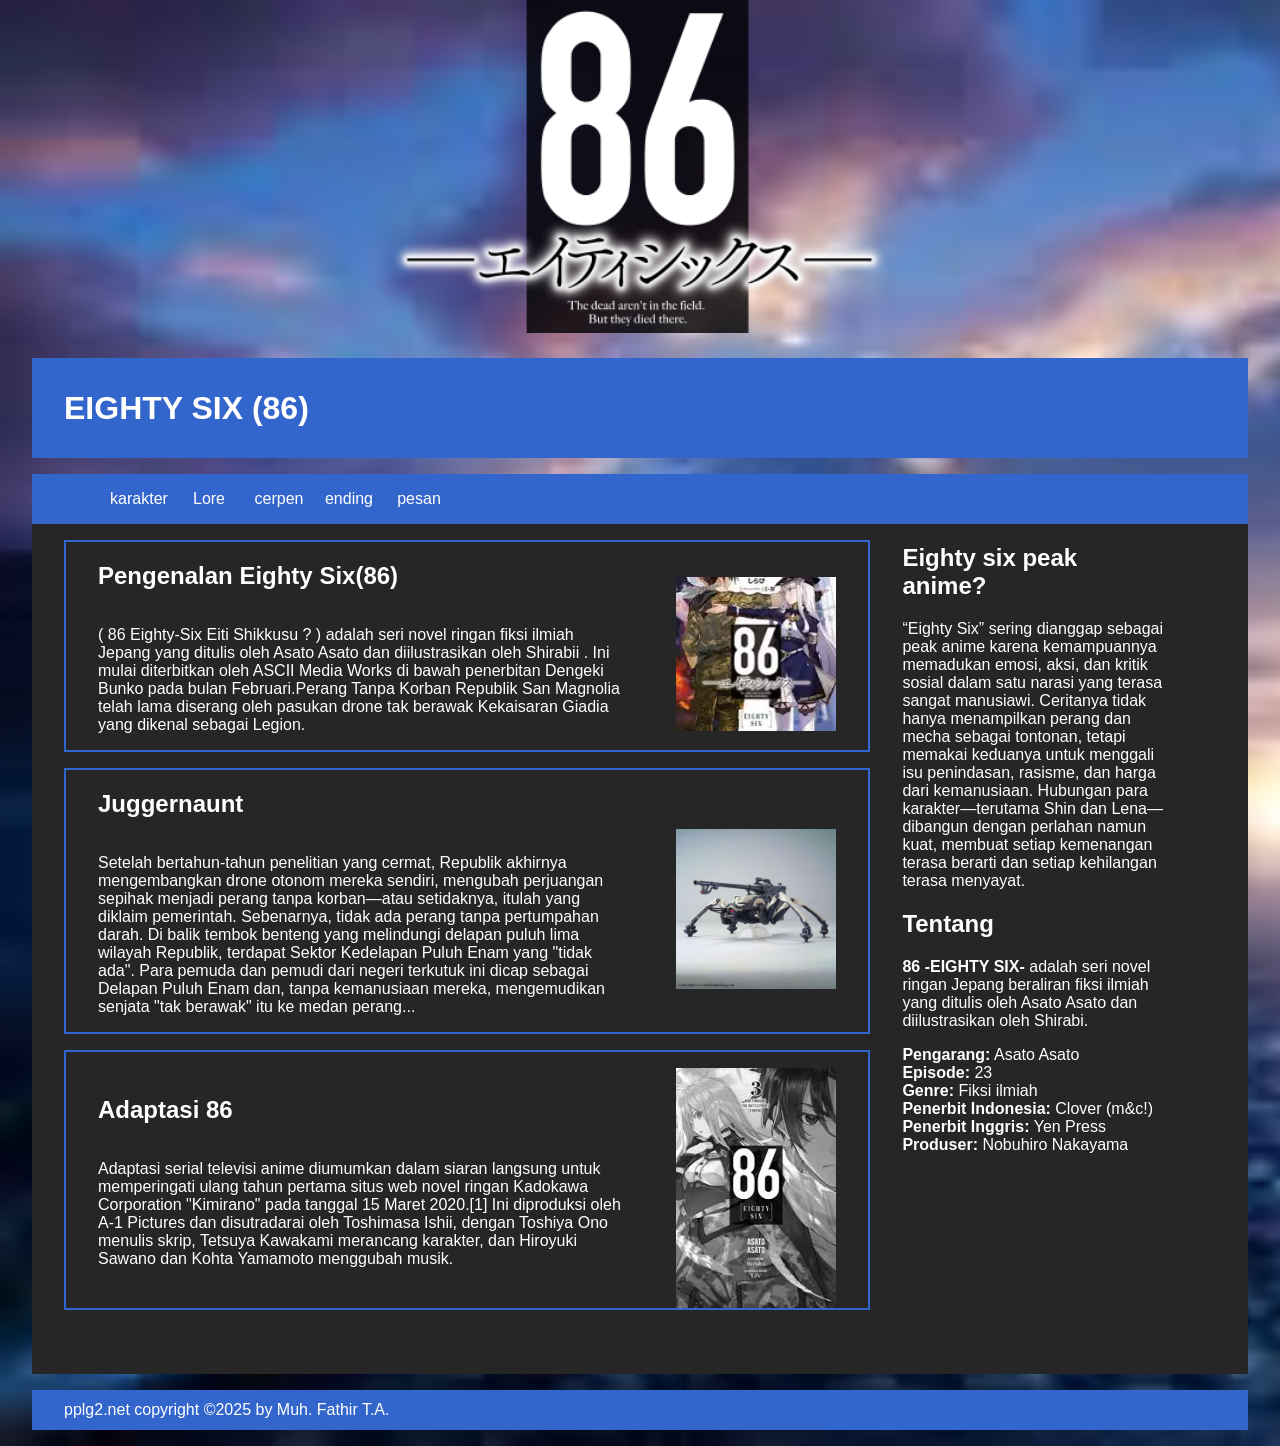
<file: index.html>
<!DOCTYPE html>
<html lang="en">
<head>
    <center><img src="86_Eighty-Six_Logo.png" alt="logo86" width="500"></center>
    <meta charset="UTF-8">
    <meta http-equiv="X-UA-Compatible" content="IE=edge">
    <meta name="viewport" content="width=device-width, initial-scale=1.0">
    <title>Eighty six 86</title>
    <link rel="stylesheet" href="projeksaya.css">
</head>
<body>
    <div class="wraper">
        <div class="header">
            <h1>EIGHTY SIX (86)</h1>
        </div>
        <div class="nav">
            <ul>
                <li><a href="karakter.html">karakter</a></li>
                <li><a href="dunia.html">Lore</a></li>
                <li><a href="cerita.html">cerpen</a></li>
                <li><a href="ending.html">ending</a></li>
                <li><a href="pesan.html">pesan</a></li>
            </ul>
        </div>
        <div class="content">
            <div class="artikel">
                <!-- awal artikel1 -->
                <div class="border">
                    <img src="pict1.png" alt="pict1">
                    <div class="text">
                    <h2>Pengenalan Eighty Six(86)</h2>
                    <p>
                    ( 86 Eighty-Six Eiti Shikkusu ? ) adalah seri novel ringan fiksi ilmiah Jepang yang ditulis oleh Asato Asato dan diilustrasikan oleh Shirabii . Ini mulai diterbitkan oleh ASCII Media Works di bawah penerbitan Dengeki Bunko pada bulan Februari.Perang Tanpa Korban Republik San Magnolia telah lama diserang oleh pasukan drone tak berawak Kekaisaran Giadia yang dikenal sebagai Legion.
                    </p>
                    </div>
                </div> 
                <!-- akhir artikel 1 -->
                <!-- awal artikel2 -->
                <div class="border">
                    <img src="jugger.png" alt="juggernaunt">
                    <div class="text">
                    <h2>Juggernaunt</h2>
                    <p>
                    Setelah bertahun-tahun penelitian yang cermat, Republik akhirnya mengembangkan drone otonom mereka sendiri, mengubah perjuangan sepihak menjadi perang tanpa korban—atau setidaknya, itulah yang diklaim pemerintah. Sebenarnya, tidak ada perang tanpa pertumpahan darah. Di balik tembok benteng yang melindungi delapan puluh lima wilayah Republik, terdapat Sektor Kedelapan Puluh Enam yang "tidak ada". Para pemuda dan pemudi dari negeri terkutuk ini dicap sebagai Delapan Puluh Enam dan, tanpa kemanusiaan mereka, mengemudikan senjata "tak berawak" itu ke medan perang...
                    </p>
                    </div>
                </div> <!-- akhir artikel 2 -->
                <!-- awal artikel3 -->
                <div class="border">
                    <img src="ln.png" alt="light novel">
                    <div class="text">
                    <h2>Adaptasi 86</h2>
                    <p>
                    Adaptasi serial televisi anime diumumkan dalam siaran langsung untuk memperingati ulang tahun pertama situs web novel ringan Kadokawa Corporation "Kimirano" pada tanggal 15 Maret 2020.[1] Ini diproduksi oleh A-1 Pictures dan disutradarai oleh Toshimasa Ishii, dengan Toshiya Ono menulis skrip, Tetsuya Kawakami merancang karakter, dan Hiroyuki Sawano dan Kohta Yamamoto menggubah musik.
                    </p>
                    </div>
                </div> <!-- akhir artikel 3 -->

            </div>
            
            <div class="sidebar">
                <h2>Eighty six peak anime?</h2>
                <p>“Eighty Six” sering dianggap sebagai peak anime karena kemampuannya memadukan emosi, aksi, dan kritik sosial dalam satu narasi yang terasa sangat manusiawi. Ceritanya tidak hanya menampilkan perang dan mecha sebagai tontonan, tetapi memakai keduanya untuk menggali isu penindasan, rasisme, dan harga dari kemanusiaan. Hubungan para karakter—terutama Shin dan Lena—dibangun dengan perlahan namun kuat, membuat setiap kemenangan terasa berarti dan setiap kehilangan terasa menyayat.</p>
<div class="info-card">
    <h2>Tentang</h2>
    <p><strong>86 -EIGHTY SIX-</strong> adalah seri novel ringan Jepang beraliran fiksi ilmiah yang ditulis oleh Asato Asato dan diilustrasikan oleh Shirabi.</p>

    <div class="info-list">
        <strong>Pengarang:</strong> Asato Asato<br>
        <strong>Episode:</strong> 23<br>
        <strong>Genre:</strong> Fiksi ilmiah<br>
        <strong>Penerbit Indonesia:</strong> Clover (m&c!)<br>
        <strong>Penerbit Inggris:</strong> Yen Press<br>
        <strong>Produser:</strong> Nobuhiro Nakayama<br>
    </div>
</div>

            </div>
        </div>
        <div class="footer">
            <p>pplg2.net copyright &copy;2025 by Muh. Fathir T.A.</p>
        </div>
    </div>
</body>
</html>
</file>
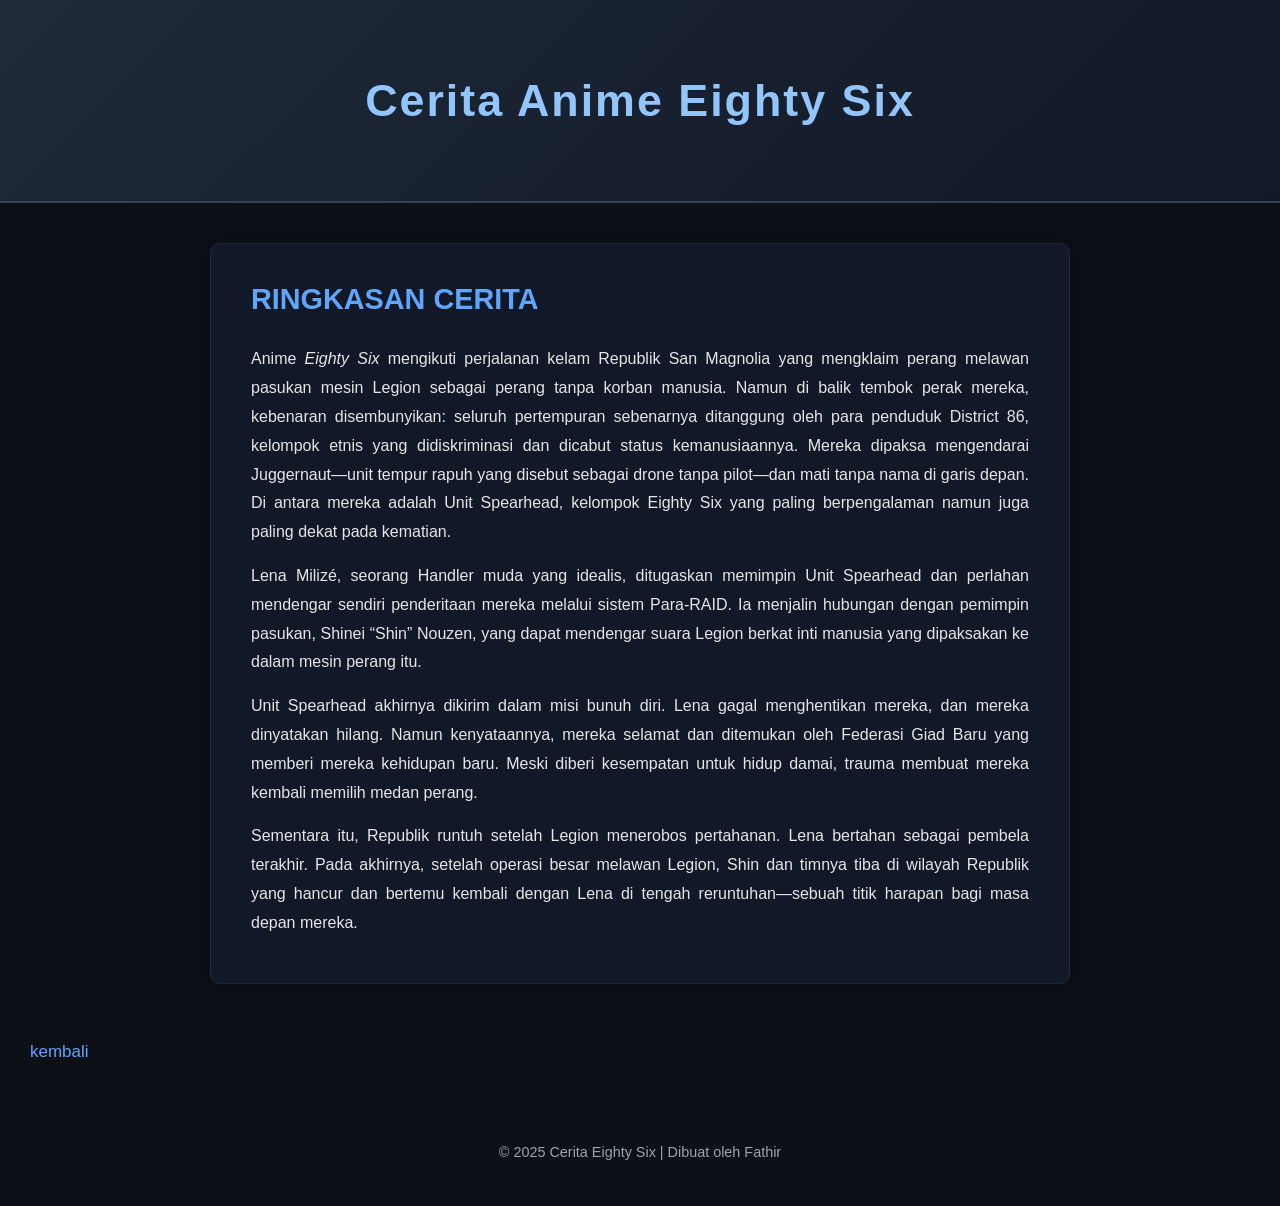
<file: cerita.html>
<!DOCTYPE html>
<html lang="id">
<head>
    <meta charset="UTF-8">
    <meta name="viewport" content="width=device-width, initial-scale=1.0">
    <title>Cerpen Anime Eighty Six</title>
    
    <style>
        * {
            margin: 0;
            padding: 0;
            box-sizing: border-box;
            font-family: "Poppins", sans-serif;
        }

        body {
            background: #0d1117;
            color: #e6e6e6;
            line-height: 1.8;
        }

        header {
            padding: 60px 20px;
            text-align: center;
            background: linear-gradient(135deg, #1f2937, #111827);
            border-bottom: 2px solid #374151;
        }

        header h1 {
            font-size: 2.8rem;
            color: #93c5fd;
            letter-spacing: 2px;
        }

        .container {
            max-width: 900px;
            margin: auto;
            padding: 40px 20px;
        }

        .cerpen-box {
            background: #111827;
            padding: 30px 40px;
            border-radius: 10px;
            border: 1px solid #1f2937;
            box-shadow: 0 0 20px rgba(0,0,0,0.4);
        }

        .cerpen-box h2 {
            color: #60a5fa;
            margin-bottom: 20px;
            font-size: 1.8rem;
            text-transform: uppercase;
        }

        .cerpen-box p {
            margin-bottom: 15px;
            font-size: 1rem;
            text-align: justify;
        }

        footer {
            text-align: center;
            padding: 40px 20px;
            color: #9ca3af;
            font-size: 0.9rem;
        }

        @media (max-width: 600px) {
            header h1 {
                font-size: 2rem;
            }
            .cerpen-box {
                padding: 20px;
            }
        }
        .back {
            display: inline-block;
            margin-bottom: 20px;
            padding: 13px 30px;
            color: #60a5fa;
            text-decoration: none;
            font-size: 17px;
            transition: 0.3s;
        }

.back:hover {
    color: #9aa6c0;
    text-shadow: #60a5fa;

}
    </style>
</head>

<body>

    <header>
        <h1>Cerita Anime Eighty Six</h1>
    </header>

    <div class="container">
        <div class="cerpen-box">
            <h2>Ringkasan Cerita</h2>

            <p>
                Anime <i>Eighty Six</i> mengikuti perjalanan kelam Republik San Magnolia yang mengklaim perang melawan pasukan mesin Legion sebagai perang tanpa korban manusia. Namun di balik tembok perak mereka, kebenaran disembunyikan: seluruh pertempuran sebenarnya ditanggung oleh para penduduk District 86, kelompok etnis yang didiskriminasi dan dicabut status kemanusiaannya. Mereka dipaksa mengendarai Juggernaut—unit tempur rapuh yang disebut sebagai drone tanpa pilot—dan mati tanpa nama di garis depan. Di antara mereka adalah Unit Spearhead, kelompok Eighty Six yang paling berpengalaman namun juga paling dekat pada kematian. </p>

            <p>
                Lena Milizé, seorang Handler muda yang idealis, ditugaskan memimpin Unit Spearhead dan perlahan mendengar sendiri penderitaan mereka melalui sistem Para-RAID. Ia menjalin hubungan dengan pemimpin pasukan, Shinei “Shin” Nouzen, yang dapat mendengar suara Legion berkat inti manusia yang dipaksakan ke dalam mesin perang itu.
            </p>

            <p>
                Unit Spearhead akhirnya dikirim dalam misi bunuh diri. Lena gagal menghentikan mereka, dan mereka dinyatakan hilang. Namun kenyataannya, mereka selamat dan ditemukan oleh Federasi Giad Baru yang memberi mereka kehidupan baru. Meski diberi kesempatan untuk hidup damai, trauma membuat mereka kembali memilih medan perang.
            </p>

            <p>
                Sementara itu, Republik runtuh setelah Legion menerobos pertahanan. Lena bertahan sebagai pembela terakhir. Pada akhirnya, setelah operasi besar melawan Legion, Shin dan timnya tiba di wilayah Republik yang hancur dan bertemu kembali dengan Lena di tengah reruntuhan—sebuah titik harapan bagi masa depan mereka.
            </p>

        </div>
    </div>

    <a href="index.html" class="back">kembali</a>

    <footer>
        © 2025 Cerita Eighty Six | Dibuat oleh Fathir
    </footer>

</body>
</html>
</file>
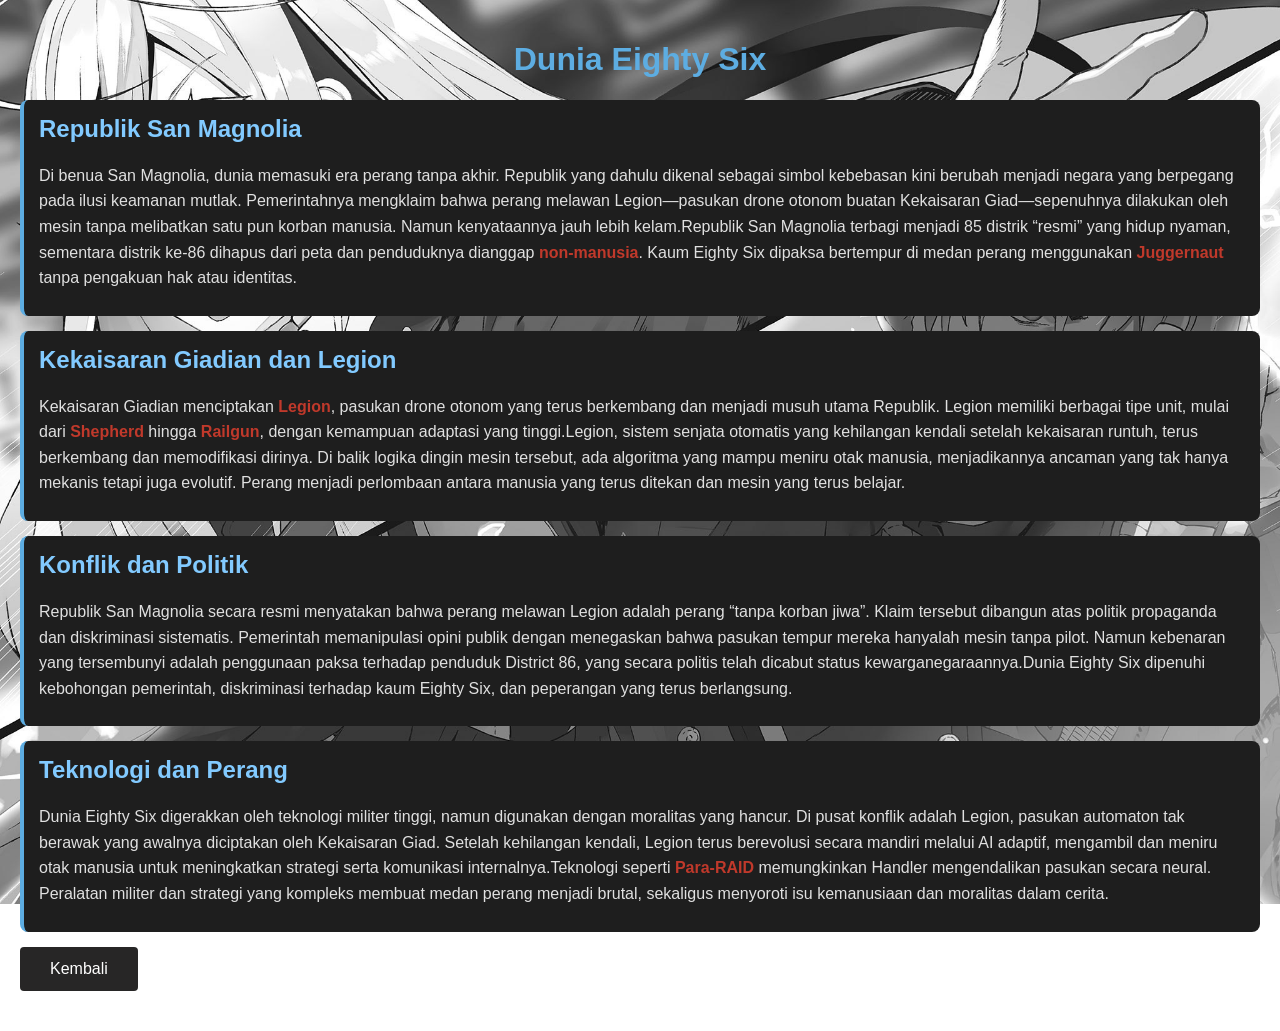
<file: dunia.html>
<!DOCTYPE html>
<html lang="id">
<head>
    <meta charset="UTF-8">
    <meta name="viewport" content="width=device-width, initial-scale=1.0">
    <title>Dunia Eighty Six</title>
    <style>
        body {
            font-family: Arial, sans-serif;
            background-color: #121212;
            color: #E0E0E0;
            margin: 0;
            padding: 20px;
            background: url(bghd86.jpg);
            background-repeat: no-repeat;
            background-size: cover;
            background-position: center;
            background-attachment: fixed;
        }

        h1 {
            color: #5DADE2;
            text-align: center;
        }

        .lore-section {
            background-color: #1E1E1E;
            border-left: 4px solid #5DADE2;
            border-radius: 8px;
            padding: 15px;
            margin: 15px 0;
        }

        .lore-section h2 {
            margin-top: 0;
            color: #82CAFF;
        }

        .lore-section p {
            line-height: 1.6;
            margin-bottom: 10px;
        }

        .highlight {
            color: #C0392B;
            font-weight: bold;
        }

        .back {
            display: inline-block;
            margin-bottom: 20px;
            padding: 13px 30px;
            background: #272626;
            color: #ffffff;
            text-decoration: none;
            border-radius: 4px;
}

.back:hover {
    background: #3366CC;
}
    </style>
</head>
<body>

<h1>Dunia Eighty Six</h1>

<div class="lore-section">
    <h2>Republik San Magnolia</h2>
    <p>Di benua San Magnolia, dunia memasuki era perang tanpa akhir. Republik yang dahulu dikenal sebagai simbol kebebasan kini berubah menjadi negara yang berpegang pada ilusi keamanan mutlak. Pemerintahnya mengklaim bahwa perang melawan Legion—pasukan drone otonom buatan Kekaisaran Giad—sepenuhnya dilakukan oleh mesin tanpa melibatkan satu pun korban manusia. Namun kenyataannya jauh lebih kelam.Republik San Magnolia terbagi menjadi 85 distrik “resmi” yang hidup nyaman, sementara distrik ke-86 dihapus dari peta dan penduduknya dianggap <span class="highlight">non-manusia</span>. Kaum Eighty Six dipaksa bertempur di medan perang menggunakan <span class="highlight">Juggernaut</span> tanpa pengakuan hak atau identitas.</p>
</div>

<div class="lore-section">
    <h2>Kekaisaran Giadian dan Legion</h2>
    <p>Kekaisaran Giadian menciptakan <span class="highlight">Legion</span>, pasukan drone otonom yang terus berkembang dan menjadi musuh utama Republik. Legion memiliki berbagai tipe unit, mulai dari <span class="highlight">Shepherd</span> hingga <span class="highlight">Railgun</span>, dengan kemampuan adaptasi yang tinggi.Legion, sistem senjata otomatis yang kehilangan kendali setelah kekaisaran runtuh, terus berkembang dan memodifikasi dirinya. Di balik logika dingin mesin tersebut, ada algoritma yang mampu meniru otak manusia, menjadikannya ancaman yang tak hanya mekanis tetapi juga evolutif. Perang menjadi perlombaan antara manusia yang terus ditekan dan mesin yang terus belajar.</p>
</div>

<div class="lore-section">
    <h2>Konflik dan Politik</h2>
    <p>Republik San Magnolia secara resmi menyatakan bahwa perang melawan Legion adalah perang “tanpa korban jiwa”. Klaim tersebut dibangun atas politik propaganda dan diskriminasi sistematis. Pemerintah memanipulasi opini publik dengan menegaskan bahwa pasukan tempur mereka hanyalah mesin tanpa pilot. Namun kebenaran yang tersembunyi adalah penggunaan paksa terhadap penduduk District 86, yang secara politis telah dicabut status kewarganegaraannya.Dunia Eighty Six dipenuhi kebohongan pemerintah, diskriminasi terhadap kaum Eighty Six, dan peperangan yang terus berlangsung.</p>
</div>

<div class="lore-section">
    <h2>Teknologi dan Perang</h2>
    <p>Dunia Eighty Six digerakkan oleh teknologi militer tinggi, namun digunakan dengan moralitas yang hancur. Di pusat konflik adalah Legion, pasukan automaton tak berawak yang awalnya diciptakan oleh Kekaisaran Giad. Setelah kehilangan kendali, Legion terus berevolusi secara mandiri melalui AI adaptif, mengambil dan meniru otak manusia untuk meningkatkan strategi serta komunikasi internalnya.Teknologi seperti <span class="highlight">Para-RAID</span> memungkinkan Handler mengendalikan pasukan secara neural. Peralatan militer dan strategi yang kompleks membuat medan perang menjadi brutal, sekaligus menyoroti isu kemanusiaan dan moralitas dalam cerita.</p>
</div>

<a href="index.html" class="back">Kembali</a>

</body>
</html>
</file>
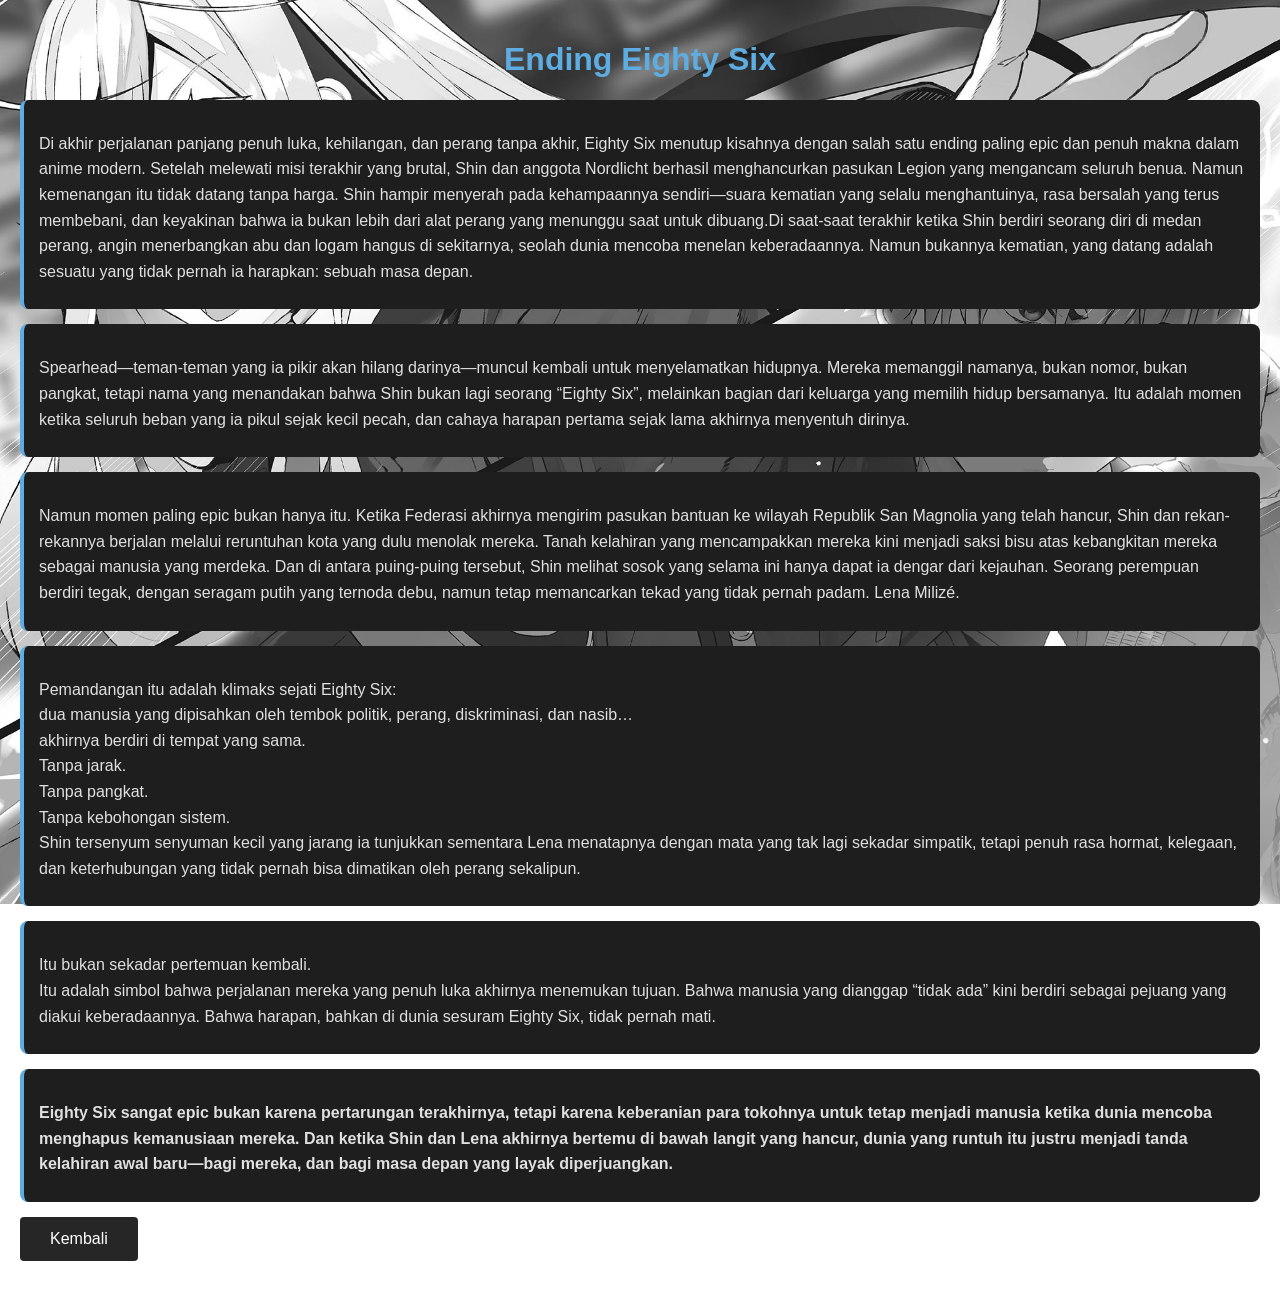
<file: ending.html>
<!DOCTYPE html>
<html lang="id">
<head>
    <meta charset="UTF-8">
    <meta name="viewport" content="width=device-width, initial-scale=1.0">
    <title>Ending Eighty Six</title>
    <style>
        body {
            font-family: Arial, sans-serif;
            background-color: #121212;
            color: #E0E0E0;
            margin: 0;
            padding: 20px;
            background: url(bghd86.jpg);
            background-repeat: no-repeat;
            background-size: cover;
            background-position: center;
            background-attachment: fixed;
        }

        h1 {
            color: #5DADE2;
            text-align: center;
        }

        .lore-section {
            background-color: #1E1E1E;
            border-left: 4px solid #5DADE2;
            border-radius: 8px;
            padding: 15px;
            margin: 15px 0;
        }

        .lore-section h2 {
            margin-top: 0;
            color: #82CAFF;
        }

        .lore-section p {
            line-height: 1.6;
            margin-bottom: 10px;
        }

        .highlight {
            color: #C0392B;
            font-weight: bold;
        }

        .back {
            display: inline-block;
            margin-bottom: 20px;
            padding: 13px 30px;
            background: #272626;
            color: #ffffff;
            text-decoration: none;
            border-radius: 4px;
}

.back:hover {
    background: #3366CC;
}
    </style>
</head>
<body>

<h1>Ending Eighty Six</h1>

<div class="lore-section">
    <p>Di akhir perjalanan panjang penuh luka, kehilangan, dan perang tanpa akhir, Eighty Six menutup kisahnya dengan salah satu ending paling epic dan penuh makna dalam anime modern. Setelah melewati misi terakhir yang brutal, Shin dan anggota Nordlicht berhasil menghancurkan pasukan Legion yang mengancam seluruh benua. Namun kemenangan itu tidak datang tanpa harga. Shin hampir menyerah pada kehampaannya sendiri—suara kematian yang selalu menghantuinya, rasa bersalah yang terus membebani, dan keyakinan bahwa ia bukan lebih dari alat perang yang menunggu saat untuk dibuang.Di saat-saat terakhir ketika Shin berdiri seorang diri di medan perang, angin menerbangkan abu dan logam hangus di sekitarnya, seolah dunia mencoba menelan keberadaannya. Namun bukannya kematian, yang datang adalah sesuatu yang tidak pernah ia harapkan: sebuah masa depan.</p>
</div>

<div class="lore-section">
    <p>Spearhead—teman-teman yang ia pikir akan hilang darinya—muncul kembali untuk menyelamatkan hidupnya. Mereka memanggil namanya, bukan nomor, bukan pangkat, tetapi nama yang menandakan bahwa Shin bukan lagi seorang “Eighty Six”, melainkan bagian dari keluarga yang memilih hidup bersamanya. Itu adalah momen ketika seluruh beban yang ia pikul sejak kecil pecah, dan cahaya harapan pertama sejak lama akhirnya menyentuh dirinya.</p>
</div>
<div class="lore-section">
    <p>Namun momen paling epic bukan hanya itu.

Ketika Federasi akhirnya mengirim pasukan bantuan ke wilayah Republik San Magnolia yang telah hancur, Shin dan rekan-rekannya berjalan melalui reruntuhan kota yang dulu menolak mereka. Tanah kelahiran yang mencampakkan mereka kini menjadi saksi bisu atas kebangkitan mereka sebagai manusia yang merdeka.

Dan di antara puing-puing tersebut, Shin melihat sosok yang selama ini hanya dapat ia dengar dari kejauhan. Seorang perempuan berdiri tegak, dengan seragam putih yang ternoda debu, namun tetap memancarkan tekad yang tidak pernah padam. Lena Milizé.</p>
</div>
<div class="lore-section">
    <p>Pemandangan itu adalah klimaks sejati Eighty Six:<br>
dua manusia yang dipisahkan oleh tembok politik, perang, diskriminasi, dan nasib…<br>
akhirnya berdiri di tempat yang sama.<br>

Tanpa jarak.<br>
Tanpa pangkat.<br>
Tanpa kebohongan sistem.<br>

Shin tersenyum senyuman kecil yang jarang ia tunjukkan sementara Lena menatapnya dengan mata yang tak lagi sekadar simpatik, tetapi penuh rasa hormat, kelegaan, dan keterhubungan yang tidak pernah bisa dimatikan oleh perang sekalipun.</p>
</div>
<div class="lore-section">
    <p>Itu bukan sekadar pertemuan kembali.<br>
Itu adalah simbol bahwa perjalanan mereka yang penuh luka akhirnya menemukan tujuan.
Bahwa manusia yang dianggap “tidak ada” kini berdiri sebagai pejuang yang diakui keberadaannya.
Bahwa harapan, bahkan di dunia sesuram Eighty Six, tidak pernah mati.</p>
</div>
<div class="lore-section">
    <p><strong> Eighty Six sangat epic bukan karena pertarungan terakhirnya, tetapi karena keberanian para tokohnya untuk tetap menjadi manusia ketika dunia mencoba menghapus kemanusiaan mereka. Dan ketika Shin dan Lena akhirnya bertemu di bawah langit yang hancur, dunia yang runtuh itu justru menjadi tanda kelahiran awal baru—bagi mereka, dan bagi masa depan yang layak diperjuangkan.</strong></p>
</div>

<a href="index.html" class="back">Kembali</a>

</body>
</html>
</file>
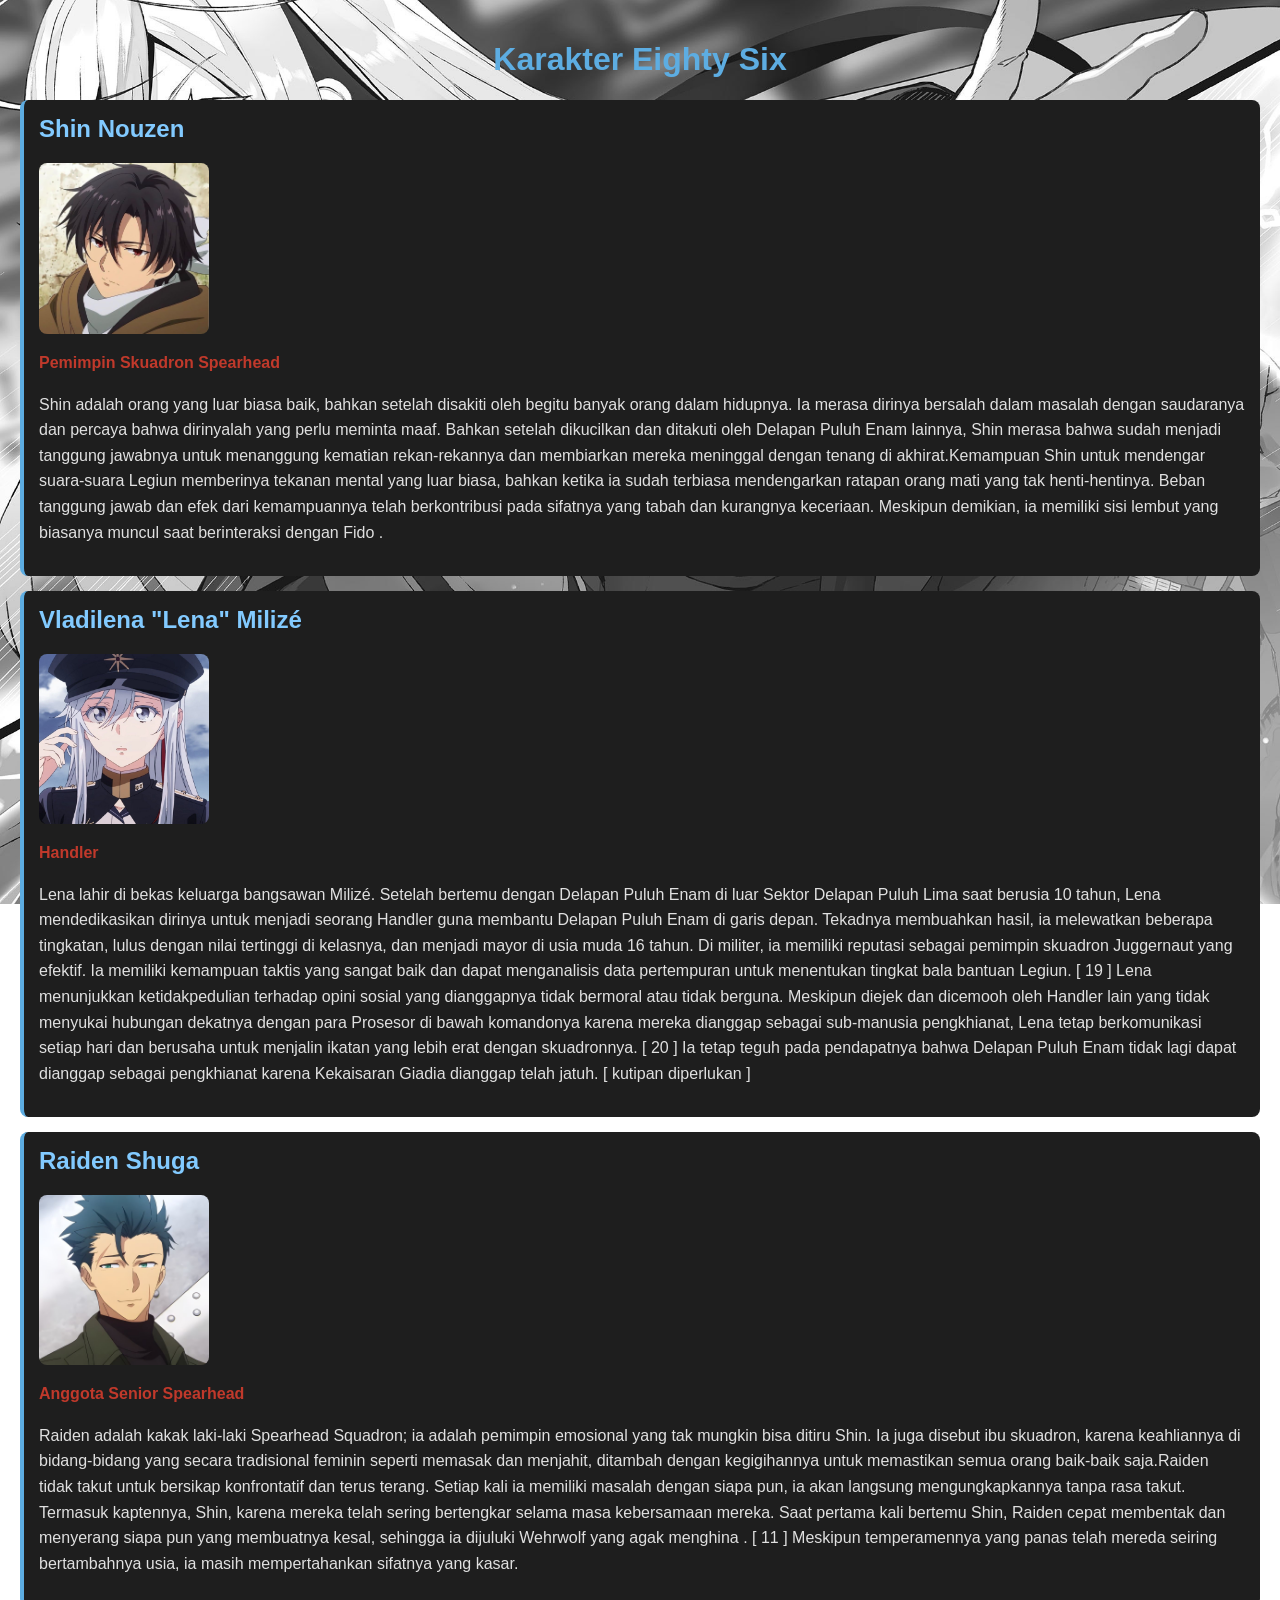
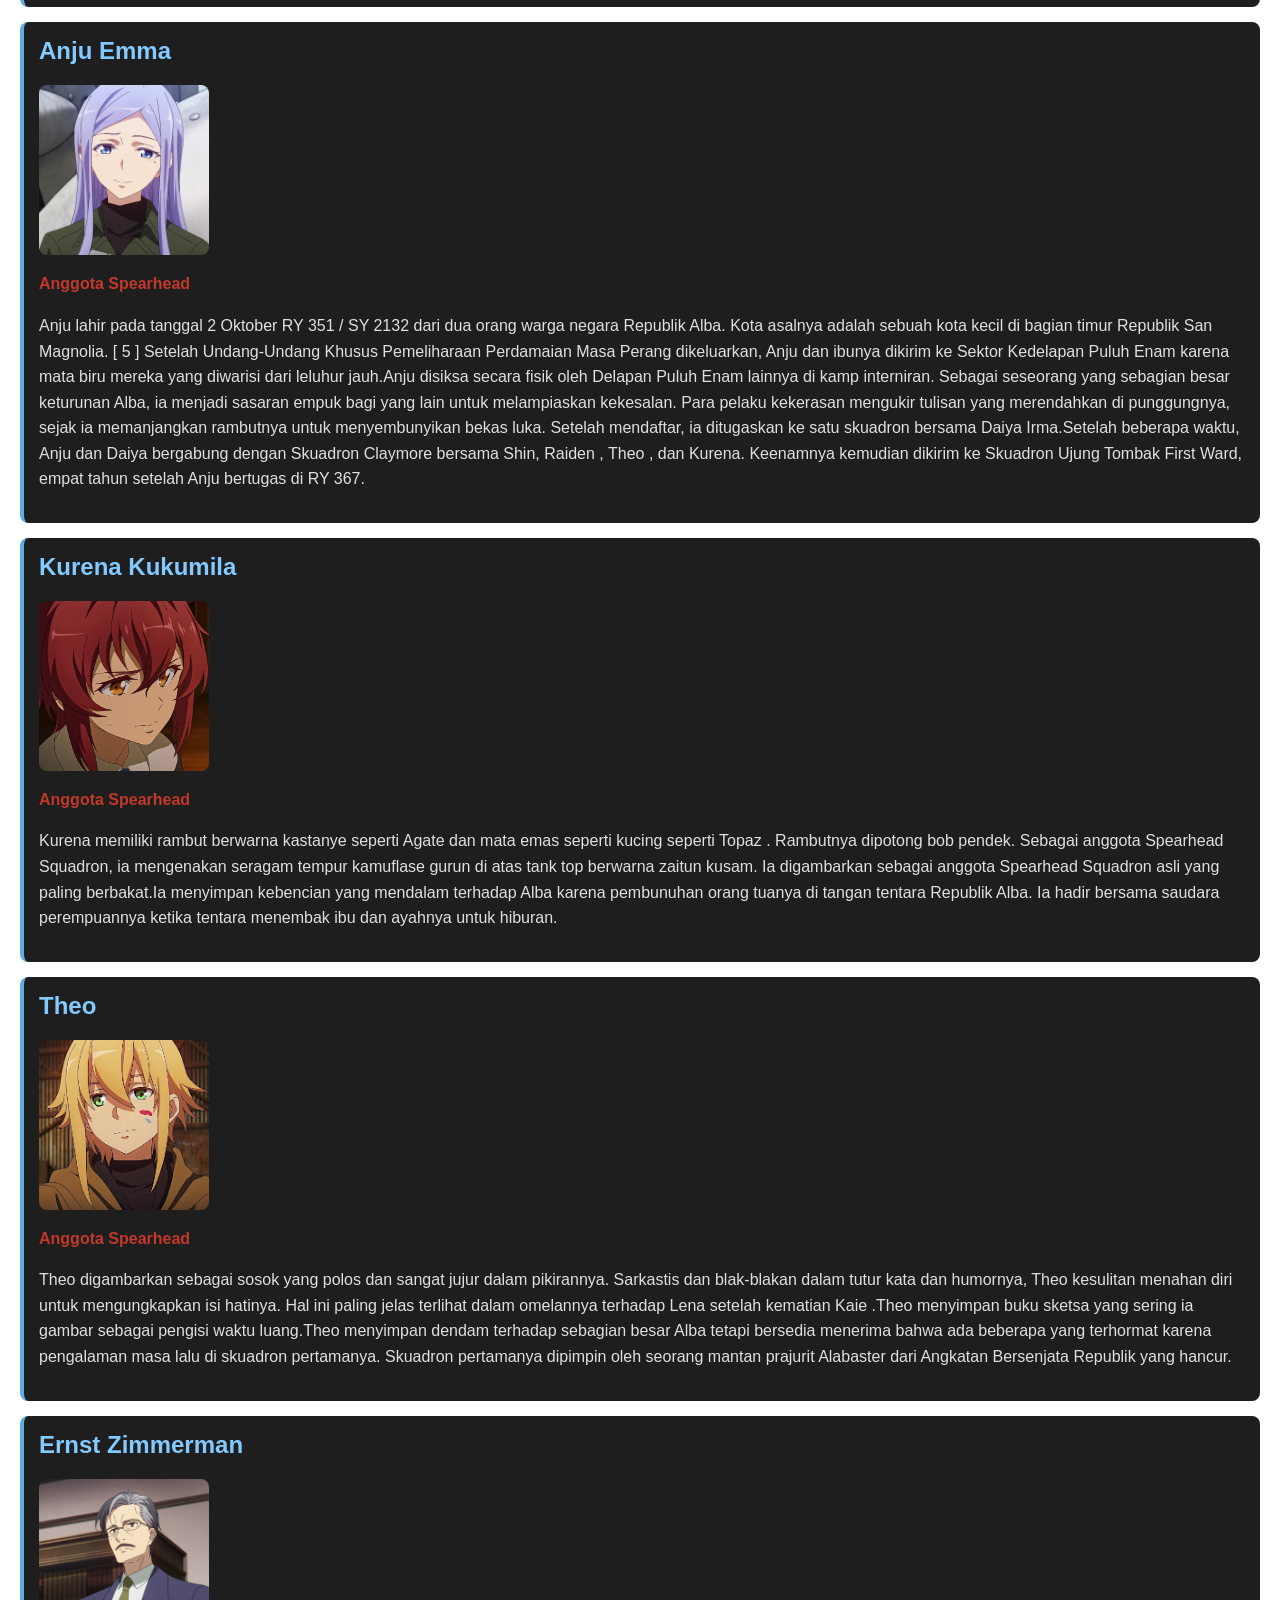
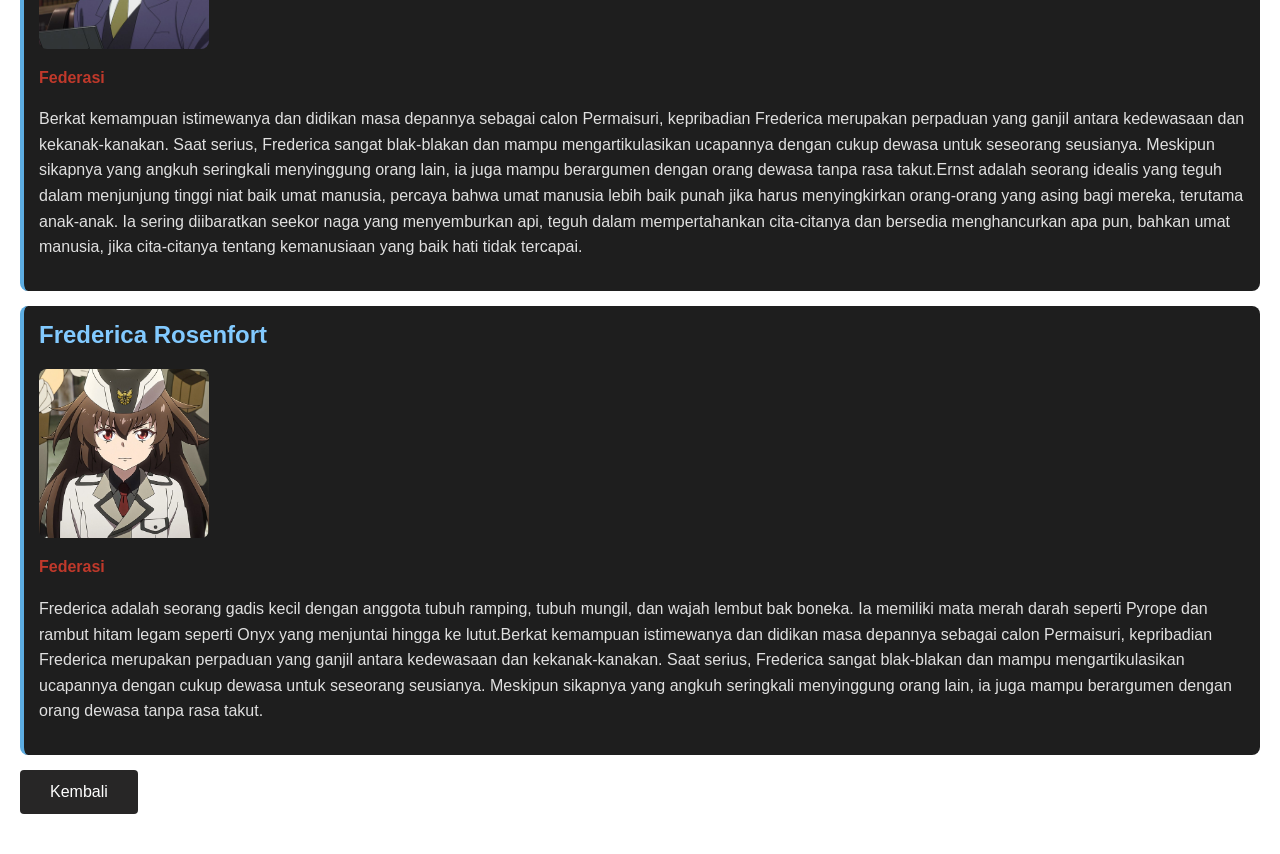
<file: karakter.html>
<!DOCTYPE html>
<html lang="id">
<head>

    <meta charset="UTF-8">
    <meta name="viewport" content="width=device-width, initial-scale=1.0">
    <title>Karakter Eighty Six</title>
    <style>
        body {
            font-family: Arial, sans-serif;
            background-color: #121212;
            color: #E0E0E0;
            margin: 0;
            padding: 20px;
            background: url(bghd86.jpg);
            background-repeat: no-repeat;
            background-size: cover;
            background-position: center;
            background-attachment: fixed;
        }

        h1 {
            color: #5DADE2; /* Biru terang ala vibes Eighty Six */
            text-align: center;
        }

        .character-card {
            background-color: #1E1E1E;
            border-left: 4px solid #5DADE2;
            border-radius: 8px;
            padding: 15px;
            margin: 15px 0;
        }

        .character-card h2 {
            margin-top: 0;
            color: #82CAFF;
        }

        .character-card p {
            line-height: 1.6;
        }

        .character-role {
            font-weight: bold;
            color: #C0392B; /* aksen merah untuk role */
        }

        .back {
    display: inline-block;
    margin-bottom: 20px;
    padding: 13px 30px;
    background: #272626;
    color: #ffffff;
    text-decoration: none;
    border-radius: 4px;
}

.back:hover {
    background: #3366CC;
}
.character-card img {
    width: 100%;
    max-width: 170px;
    height: auto;
    display: block;
    margin: 10px 0;
    border-radius: 8px;
    object-fit: cover;
}


    </style>
</head>
<body>

<h1>Karakter Eighty Six</h1>

<div class="character-card">
    <h2>Shin Nouzen</h2>
    <img src="shin.png" alt="shin">
    <p class="character-role">Pemimpin Skuadron Spearhead</p>
    <p>Shin adalah orang yang luar biasa baik, bahkan setelah disakiti oleh begitu banyak orang dalam hidupnya. Ia merasa dirinya bersalah dalam masalah dengan saudaranya dan percaya bahwa dirinyalah yang perlu meminta maaf. Bahkan setelah dikucilkan dan ditakuti oleh Delapan Puluh Enam lainnya, Shin merasa bahwa sudah menjadi tanggung jawabnya untuk menanggung kematian rekan-rekannya dan membiarkan mereka meninggal dengan tenang di akhirat.Kemampuan Shin untuk mendengar suara-suara Legiun memberinya tekanan mental yang luar biasa, bahkan ketika ia sudah terbiasa mendengarkan ratapan orang mati yang tak henti-hentinya. Beban tanggung jawab dan efek dari kemampuannya telah berkontribusi pada sifatnya yang tabah dan kurangnya keceriaan. Meskipun demikian, ia memiliki sisi lembut yang biasanya muncul saat berinteraksi dengan Fido .</p>
</div>

<div class="character-card">
    <h2>Vladilena "Lena" Milizé</h2>
    <img src="lena.png" alt="lena">
    <p class="character-role">Handler</p>
    <p>Lena lahir di bekas keluarga bangsawan Milizé. Setelah bertemu dengan Delapan Puluh Enam di luar Sektor Delapan Puluh Lima saat berusia 10 tahun, Lena mendedikasikan dirinya untuk menjadi seorang Handler guna membantu Delapan Puluh Enam di garis depan. Tekadnya membuahkan hasil, ia melewatkan beberapa tingkatan, lulus dengan nilai tertinggi di kelasnya, dan menjadi mayor di usia muda 16 tahun. Di militer, ia memiliki reputasi sebagai pemimpin skuadron Juggernaut yang efektif. Ia memiliki kemampuan taktis yang sangat baik dan dapat menganalisis data pertempuran untuk menentukan tingkat bala bantuan Legiun. [ 19 ]

Lena menunjukkan ketidakpedulian terhadap opini sosial yang dianggapnya tidak bermoral atau tidak berguna. Meskipun diejek dan dicemooh oleh Handler lain yang tidak menyukai hubungan dekatnya dengan para Prosesor di bawah komandonya karena mereka dianggap sebagai sub-manusia pengkhianat, Lena tetap berkomunikasi setiap hari dan berusaha untuk menjalin ikatan yang lebih erat dengan skuadronnya. [ 20 ] Ia tetap teguh pada pendapatnya bahwa Delapan Puluh Enam tidak lagi dapat dianggap sebagai pengkhianat karena Kekaisaran Giadia dianggap telah jatuh. [ kutipan diperlukan ]</p>
</div>

<div class="character-card">
    <h2>Raiden Shuga</h2>
    <img src="raiden.png" alt="raiden">
    <p class="character-role">Anggota Senior Spearhead</p>
    <p>Raiden adalah kakak laki-laki Spearhead Squadron; ia adalah pemimpin emosional yang tak mungkin bisa ditiru Shin. Ia juga disebut ibu skuadron, karena keahliannya di bidang-bidang yang secara tradisional feminin seperti memasak dan menjahit, ditambah dengan kegigihannya untuk memastikan semua orang baik-baik saja.Raiden tidak takut untuk bersikap konfrontatif dan terus terang. Setiap kali ia memiliki masalah dengan siapa pun, ia akan langsung mengungkapkannya tanpa rasa takut. Termasuk kaptennya, Shin, karena mereka telah sering bertengkar selama masa kebersamaan mereka. Saat pertama kali bertemu Shin, Raiden cepat membentak dan menyerang siapa pun yang membuatnya kesal, sehingga ia dijuluki Wehrwolf yang agak menghina . [ 11 ] Meskipun temperamennya yang panas telah mereda seiring bertambahnya usia, ia masih mempertahankan sifatnya yang kasar.</p>
</div>

<div class="character-card">
    <h2>Anju Emma</h2>
    <img src="anju.png" alt="anju">
    <p class="character-role">Anggota Spearhead</p>
    <p>Anju lahir pada tanggal 2 Oktober RY 351 / SY 2132 dari dua orang warga negara Republik Alba. Kota asalnya adalah sebuah kota kecil di bagian timur Republik San Magnolia. [ 5 ] Setelah Undang-Undang Khusus Pemeliharaan Perdamaian Masa Perang dikeluarkan, Anju dan ibunya dikirim ke Sektor Kedelapan Puluh Enam karena mata biru mereka yang diwarisi dari leluhur jauh.Anju disiksa secara fisik oleh Delapan Puluh Enam lainnya di kamp interniran. Sebagai seseorang yang sebagian besar keturunan Alba, ia menjadi sasaran empuk bagi yang lain untuk melampiaskan kekesalan. Para pelaku kekerasan mengukir tulisan yang merendahkan di punggungnya, sejak ia memanjangkan rambutnya untuk menyembunyikan bekas luka. Setelah mendaftar, ia ditugaskan ke satu skuadron bersama Daiya Irma.Setelah beberapa waktu, Anju dan Daiya bergabung dengan Skuadron Claymore bersama Shin, Raiden , Theo , dan Kurena. Keenamnya kemudian dikirim ke Skuadron Ujung Tombak First Ward, empat tahun setelah Anju bertugas di RY 367.</p>
</div>

<div class="character-card">
    <h2>Kurena Kukumila</h2>
    <img src="kurena.png" alt="kurena">
    <p class="character-role">Anggota Spearhead</p>
    <p>Kurena memiliki rambut berwarna kastanye seperti Agate dan mata emas seperti kucing seperti Topaz . Rambutnya dipotong bob pendek. Sebagai anggota Spearhead Squadron, ia mengenakan seragam tempur kamuflase gurun di atas tank top berwarna zaitun kusam. Ia digambarkan sebagai anggota Spearhead Squadron asli yang paling berbakat.Ia menyimpan kebencian yang mendalam terhadap Alba karena pembunuhan orang tuanya di tangan tentara Republik Alba. Ia hadir bersama saudara perempuannya ketika tentara menembak ibu dan ayahnya untuk hiburan.</p>
</div>

<div class="character-card">
    <h2>Theo</h2>
    <img src="theo.jpg" alt="theo">
    <p class="character-role">Anggota Spearhead</p>
    <p>Theo digambarkan sebagai sosok yang polos dan sangat jujur ​​dalam pikirannya. Sarkastis dan blak-blakan dalam tutur kata dan humornya, Theo kesulitan menahan diri untuk mengungkapkan isi hatinya. Hal ini paling jelas terlihat dalam omelannya terhadap Lena setelah kematian Kaie .Theo menyimpan buku sketsa yang sering ia gambar sebagai pengisi waktu luang.Theo menyimpan dendam terhadap sebagian besar Alba tetapi bersedia menerima bahwa ada beberapa yang terhormat karena pengalaman masa lalu di skuadron pertamanya. Skuadron pertamanya dipimpin oleh seorang mantan prajurit Alabaster dari Angkatan Bersenjata Republik yang hancur. </p>
</div>

<div class="character-card">
    <h2>Ernst Zimmerman</h2>
    <img src="ernst.png" alt="ernst">
    <p class="character-role">Federasi</p>
    <p>Berkat kemampuan istimewanya dan didikan masa depannya sebagai calon Permaisuri, kepribadian Frederica merupakan perpaduan yang ganjil antara kedewasaan dan kekanak-kanakan. Saat serius, Frederica sangat blak-blakan dan mampu mengartikulasikan ucapannya dengan cukup dewasa untuk seseorang seusianya. Meskipun sikapnya yang angkuh seringkali menyinggung orang lain, ia juga mampu berargumen dengan orang dewasa tanpa rasa takut.Ernst adalah seorang idealis yang teguh dalam menjunjung tinggi niat baik umat manusia, percaya bahwa umat manusia lebih baik punah jika harus menyingkirkan orang-orang yang asing bagi mereka, terutama anak-anak. Ia sering diibaratkan seekor naga yang menyemburkan api, teguh dalam mempertahankan cita-citanya dan bersedia menghancurkan apa pun, bahkan umat manusia, jika cita-citanya tentang kemanusiaan yang baik hati tidak tercapai.</p>
</div>

<div class="character-card">
    <h2>Frederica Rosenfort</h2>
    <img src="federica.png" alt="federica">
    <p class="character-role">Federasi</p>
    <p>Frederica adalah seorang gadis kecil dengan anggota tubuh ramping, tubuh mungil, dan wajah lembut bak boneka. Ia memiliki mata merah darah seperti Pyrope dan rambut hitam legam seperti Onyx yang menjuntai hingga ke lutut.Berkat kemampuan istimewanya dan didikan masa depannya sebagai calon Permaisuri, kepribadian Frederica merupakan perpaduan yang ganjil antara kedewasaan dan kekanak-kanakan. Saat serius, Frederica sangat blak-blakan dan mampu mengartikulasikan ucapannya dengan cukup dewasa untuk seseorang seusianya. Meskipun sikapnya yang angkuh seringkali menyinggung orang lain, ia juga mampu berargumen dengan orang dewasa tanpa rasa takut.</p>
</div>

<a href="index.html" class="back">Kembali</a>

</body>
</html>
</file>
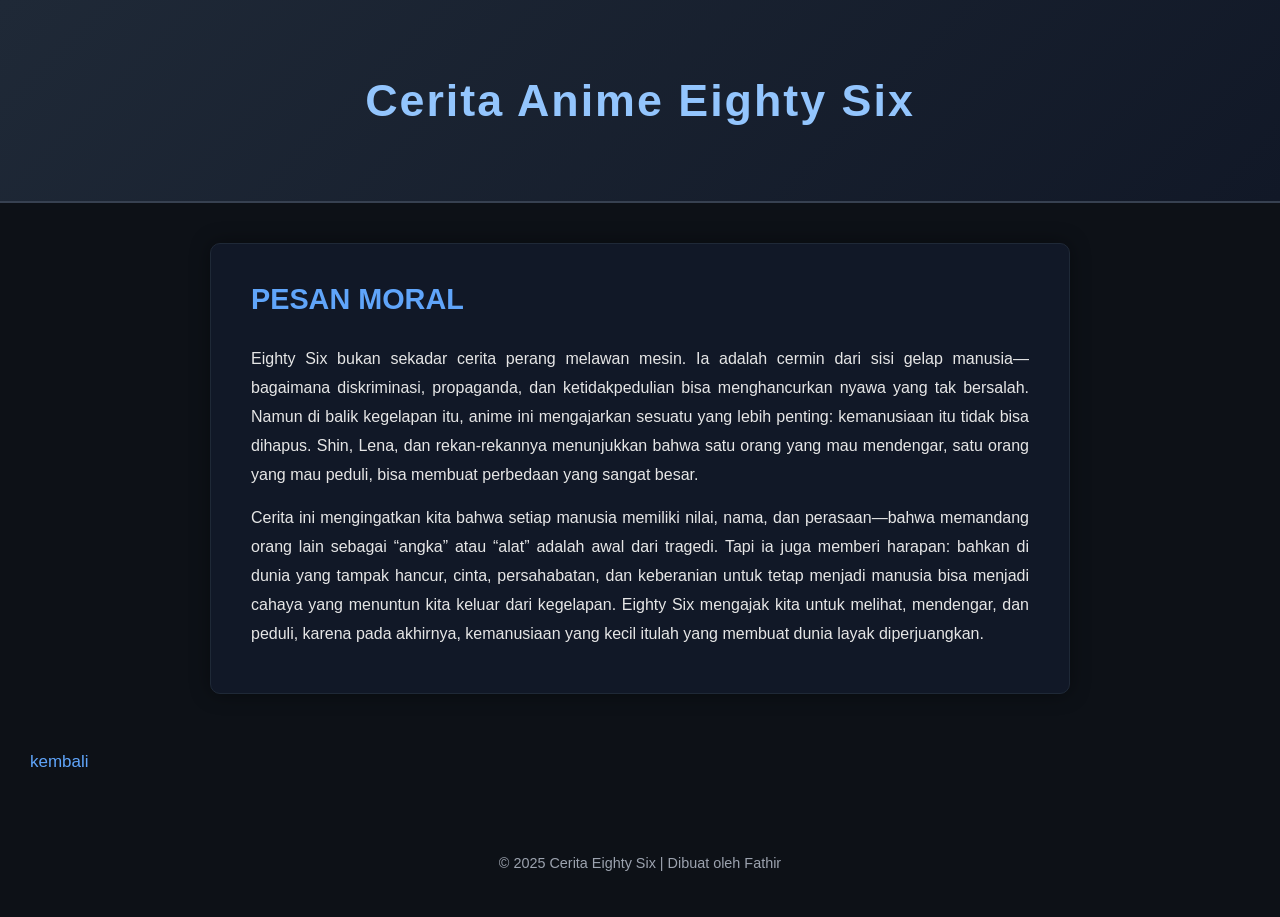
<file: pesan.html>
<!DOCTYPE html>
<html lang="id">
<head>
    <meta charset="UTF-8">
    <meta name="viewport" content="width=device-width, initial-scale=1.0">
    <title>pesan moral</title>
    
    <style>
        * {
            margin: 0;
            padding: 0;
            box-sizing: border-box;
            font-family: "Poppins", sans-serif;
        }

        body {
            background: #0d1117;
            color: #e6e6e6;
            line-height: 1.8;
        }

        header {
            padding: 60px 20px;
            text-align: center;
            background: linear-gradient(135deg, #1f2937, #111827);
            border-bottom: 2px solid #374151;
        }

        header h1 {
            font-size: 2.8rem;
            color: #93c5fd;
            letter-spacing: 2px;
        }

        .container {
            max-width: 900px;
            margin: auto;
            padding: 40px 20px;
        }

        .cerpen-box {
            background: #111827;
            padding: 30px 40px;
            border-radius: 10px;
            border: 1px solid #1f2937;
            box-shadow: 0 0 20px rgba(0,0,0,0.4);
        }

        .cerpen-box h2 {
            color: #60a5fa;
            margin-bottom: 20px;
            font-size: 1.8rem;
            text-transform: uppercase;
        }

        .cerpen-box p {
            margin-bottom: 15px;
            font-size: 1rem;
            text-align: justify;
        }

        footer {
            text-align: center;
            padding: 40px 20px;
            color: #9ca3af;
            font-size: 0.9rem;
        }

        @media (max-width: 600px) {
            header h1 {
                font-size: 2rem;
            }
            .cerpen-box {
                padding: 20px;
            }
        }
        .back {
            display: inline-block;
            margin-bottom: 20px;
            padding: 13px 30px;
            color: #60a5fa;
            text-decoration: none;
            font-size: 17px;
            transition: 0.3s;
        }

.back:hover {
    color: #9aa6c0;
    text-shadow: #60a5fa;

}
    </style>
</head>

<body>

    <header>
        <h1>Cerita Anime Eighty Six</h1>
    </header>

    <div class="container">
        <div class="cerpen-box">
            <h2>Pesan Moral</h2>

            <p>
                Eighty Six bukan sekadar cerita perang melawan mesin. Ia adalah cermin dari sisi gelap manusia—bagaimana diskriminasi, propaganda, dan ketidakpedulian bisa menghancurkan nyawa yang tak bersalah. Namun di balik kegelapan itu, anime ini mengajarkan sesuatu yang lebih penting: kemanusiaan itu tidak bisa dihapus. Shin, Lena, dan rekan-rekannya menunjukkan bahwa satu orang yang mau mendengar, satu orang yang mau peduli, bisa membuat perbedaan yang sangat besar.
            </p>

            <p>
                Cerita ini mengingatkan kita bahwa setiap manusia memiliki nilai, nama, dan perasaan—bahwa memandang orang lain sebagai “angka” atau “alat” adalah awal dari tragedi. Tapi ia juga memberi harapan: bahkan di dunia yang tampak hancur, cinta, persahabatan, dan keberanian untuk tetap menjadi manusia bisa menjadi cahaya yang menuntun kita keluar dari kegelapan. Eighty Six mengajak kita untuk melihat, mendengar, dan peduli, karena pada akhirnya, kemanusiaan yang kecil itulah yang membuat dunia layak diperjuangkan.
            </p>
        </div>
    </div>

    <a href="index.html" class="back">kembali</a>

    <footer>
        © 2025 Cerita Eighty Six | Dibuat oleh Fathir
    </footer>

</body>
</html>
</file>
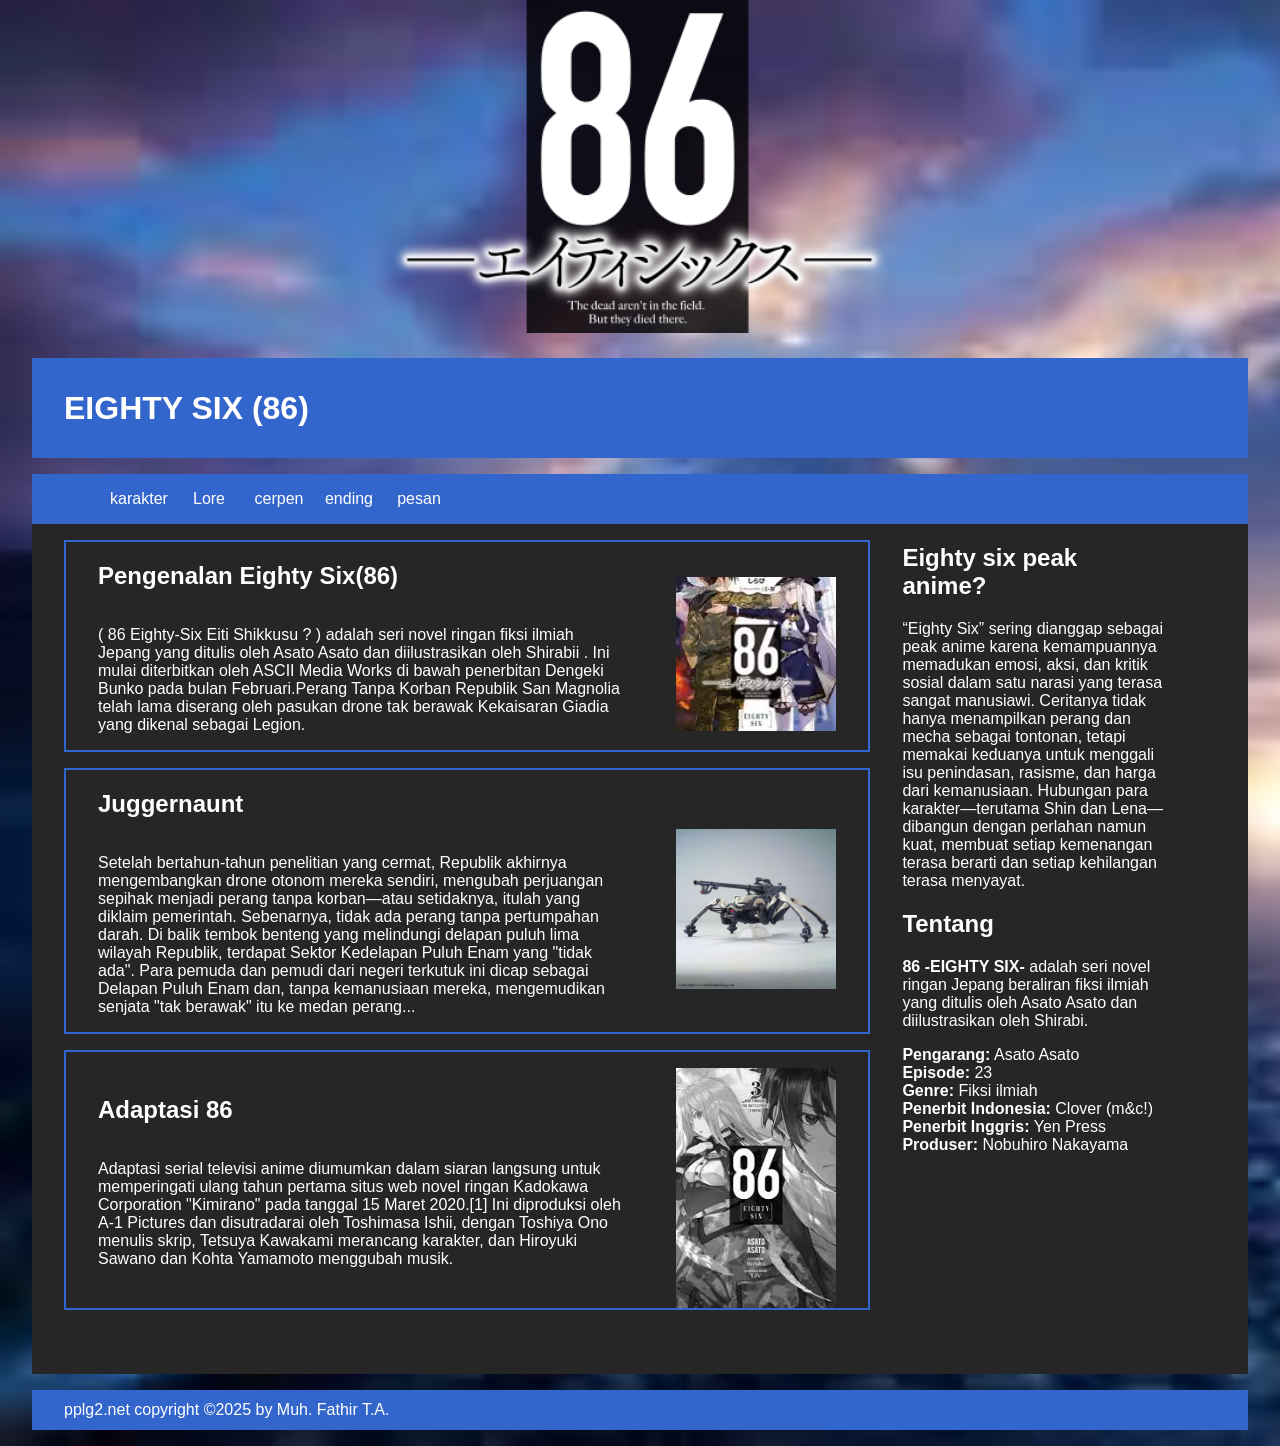
<file: projeksaya.html>
<!DOCTYPE html>
<html lang="en">
<head>
    <center><img src="86_Eighty-Six_Logo.png" alt="logo86" width="500"></center>
    <meta charset="UTF-8">
    <meta http-equiv="X-UA-Compatible" content="IE=edge">
    <meta name="viewport" content="width=device-width, initial-scale=1.0">
    <title>Eighty six 86</title>
    <link rel="stylesheet" href="projeksaya.css">
</head>
<body>
    <div class="wraper">
        <div class="header">
            <h1>EIGHTY SIX (86)</h1>
        </div>
        <div class="nav">
            <ul>
                <li><a href="karakter.html">karakter</a></li>
                <li><a href="dunia.html">Lore</a></li>
                <li><a href="cerita.html">cerpen</a></li>
                <li><a href="ending.html">ending</a></li>
                <li><a href="pesan.html">pesan</a></li>
            </ul>
        </div>
        <div class="content">
            <div class="artikel">
                <!-- awal artikel1 -->
                <div class="border">
                    <img src="pict1.png" alt="pict1">
                    <div class="text">
                    <h2>Pengenalan Eighty Six(86)</h2>
                    <p>
                    ( 86 Eighty-Six Eiti Shikkusu ? ) adalah seri novel ringan fiksi ilmiah Jepang yang ditulis oleh Asato Asato dan diilustrasikan oleh Shirabii . Ini mulai diterbitkan oleh ASCII Media Works di bawah penerbitan Dengeki Bunko pada bulan Februari.Perang Tanpa Korban Republik San Magnolia telah lama diserang oleh pasukan drone tak berawak Kekaisaran Giadia yang dikenal sebagai Legion.
                    </p>
                    </div>
                </div> 
                <!-- akhir artikel 1 -->
                <!-- awal artikel2 -->
                <div class="border">
                    <img src="jugger.png" alt="juggernaunt">
                    <div class="text">
                    <h2>Juggernaunt</h2>
                    <p>
                    Setelah bertahun-tahun penelitian yang cermat, Republik akhirnya mengembangkan drone otonom mereka sendiri, mengubah perjuangan sepihak menjadi perang tanpa korban—atau setidaknya, itulah yang diklaim pemerintah. Sebenarnya, tidak ada perang tanpa pertumpahan darah. Di balik tembok benteng yang melindungi delapan puluh lima wilayah Republik, terdapat Sektor Kedelapan Puluh Enam yang "tidak ada". Para pemuda dan pemudi dari negeri terkutuk ini dicap sebagai Delapan Puluh Enam dan, tanpa kemanusiaan mereka, mengemudikan senjata "tak berawak" itu ke medan perang...
                    </p>
                    </div>
                </div> <!-- akhir artikel 2 -->
                <!-- awal artikel3 -->
                <div class="border">
                    <img src="ln.png" alt="light novel">
                    <div class="text">
                    <h2>Adaptasi 86</h2>
                    <p>
                    Adaptasi serial televisi anime diumumkan dalam siaran langsung untuk memperingati ulang tahun pertama situs web novel ringan Kadokawa Corporation "Kimirano" pada tanggal 15 Maret 2020.[1] Ini diproduksi oleh A-1 Pictures dan disutradarai oleh Toshimasa Ishii, dengan Toshiya Ono menulis skrip, Tetsuya Kawakami merancang karakter, dan Hiroyuki Sawano dan Kohta Yamamoto menggubah musik.
                    </p>
                    </div>
                </div> <!-- akhir artikel 3 -->

            </div>
            
            <div class="sidebar">
                <h2>Eighty six peak anime?</h2>
                <p>“Eighty Six” sering dianggap sebagai peak anime karena kemampuannya memadukan emosi, aksi, dan kritik sosial dalam satu narasi yang terasa sangat manusiawi. Ceritanya tidak hanya menampilkan perang dan mecha sebagai tontonan, tetapi memakai keduanya untuk menggali isu penindasan, rasisme, dan harga dari kemanusiaan. Hubungan para karakter—terutama Shin dan Lena—dibangun dengan perlahan namun kuat, membuat setiap kemenangan terasa berarti dan setiap kehilangan terasa menyayat.</p>
<div class="info-card">
    <h2>Tentang</h2>
    <p><strong>86 -EIGHTY SIX-</strong> adalah seri novel ringan Jepang beraliran fiksi ilmiah yang ditulis oleh Asato Asato dan diilustrasikan oleh Shirabi.</p>

    <div class="info-list">
        <strong>Pengarang:</strong> Asato Asato<br>
        <strong>Episode:</strong> 23<br>
        <strong>Genre:</strong> Fiksi ilmiah<br>
        <strong>Penerbit Indonesia:</strong> Clover (m&c!)<br>
        <strong>Penerbit Inggris:</strong> Yen Press<br>
        <strong>Produser:</strong> Nobuhiro Nakayama<br>
    </div>
</div>

            </div>
        </div>
        <div class="footer">
            <p>pplg2.net copyright &copy;2025 by Muh. Fathir T.A.</p>
        </div>
    </div>
</body>
</html>
</file>
<file: projeksaya.css>
body{
    background: url(backgroung86.png) repeat-x;
    background-size: cover;
    color:#333333;
    width:100%;
    font-family:'Segoe UI', Tahoma, Geneva, Verdana, sans-serif;
    margin:0 auto;
}

.header{
    width:90%;
    margin:auto;
    height:100px;
    line-height:100px;
    background:#3366CC;
    color:#fff;
    padding:0 2pc;
}
.nav{
    background-color:#3366CC;
    height:50px; 
    line-height:50px; 
    position:relative;
    width:90%;
    margin:auto;
    padding:0 2pc;
}
.nav ul {
    list-style:none;
}
.nav ul li a {
    float:left; 
    width:70px; 
    display:block; 
    text-align:center; 
    color:#FFF; 
    text-decoration:none; 
}
.nav ul li a:hover {
    background-color:#ffffff65; 
    display:block;
}
.nav form{
    float: right;
    margin: auto;
}
.nav form input{
    border: none;
    height: 20px;
}
.content{
    width:90%;
    margin:auto;
    height:850px;
    padding:0.1px;
    background:#272626;
    color:#ffffff;
    padding:0 2pc;
}
.artikel{
    width:70%;
    float:left;
    margin:auto;
    background:#272626;
    height:800px;
}
.sidebar{
    width:23%;
    float:left;
    margin:auto;
    background:#272626;
    height:500px;
    padding:0 2pc;
}
.border{
    border:2px solid #3366CC;
    margin-top:1pc;
    padding-bottom:1pc;
    padding-left:2pc;
    padding-right:2pc;
    padding:0 2pc;
    display: flex;
    align-items: center;
    gap: 50px;
    flex-direction: row-reverse;
    justify-content: space-between;
}
.text {
    display: flex;
    flex-direction: column;
}
.border img{
    padding-top: 1pc;
    width: 160px ; 
    height: auto;
}

.underscore{
    text-underline-position: below;
    -webkit-text-fill-color: #3366CC;
    text-decoration: none;
}

.footer{
    width:90%;
    margin:auto;
    height:40px;
    line-height:40px;
    background:#3366CC;
    color:#fff;
    margin-bottom: 1pc;
    padding:0 2pc;
}

.back {
    display: inline-block;
    margin-bottom: 20px;
    padding: 8px 13px;
    background: #3366CC;
    color: #ffffff;
    text-decoration: none;
    border-radius: 4px;
}

.back:hover {
    background: #272626;
}
</file>
